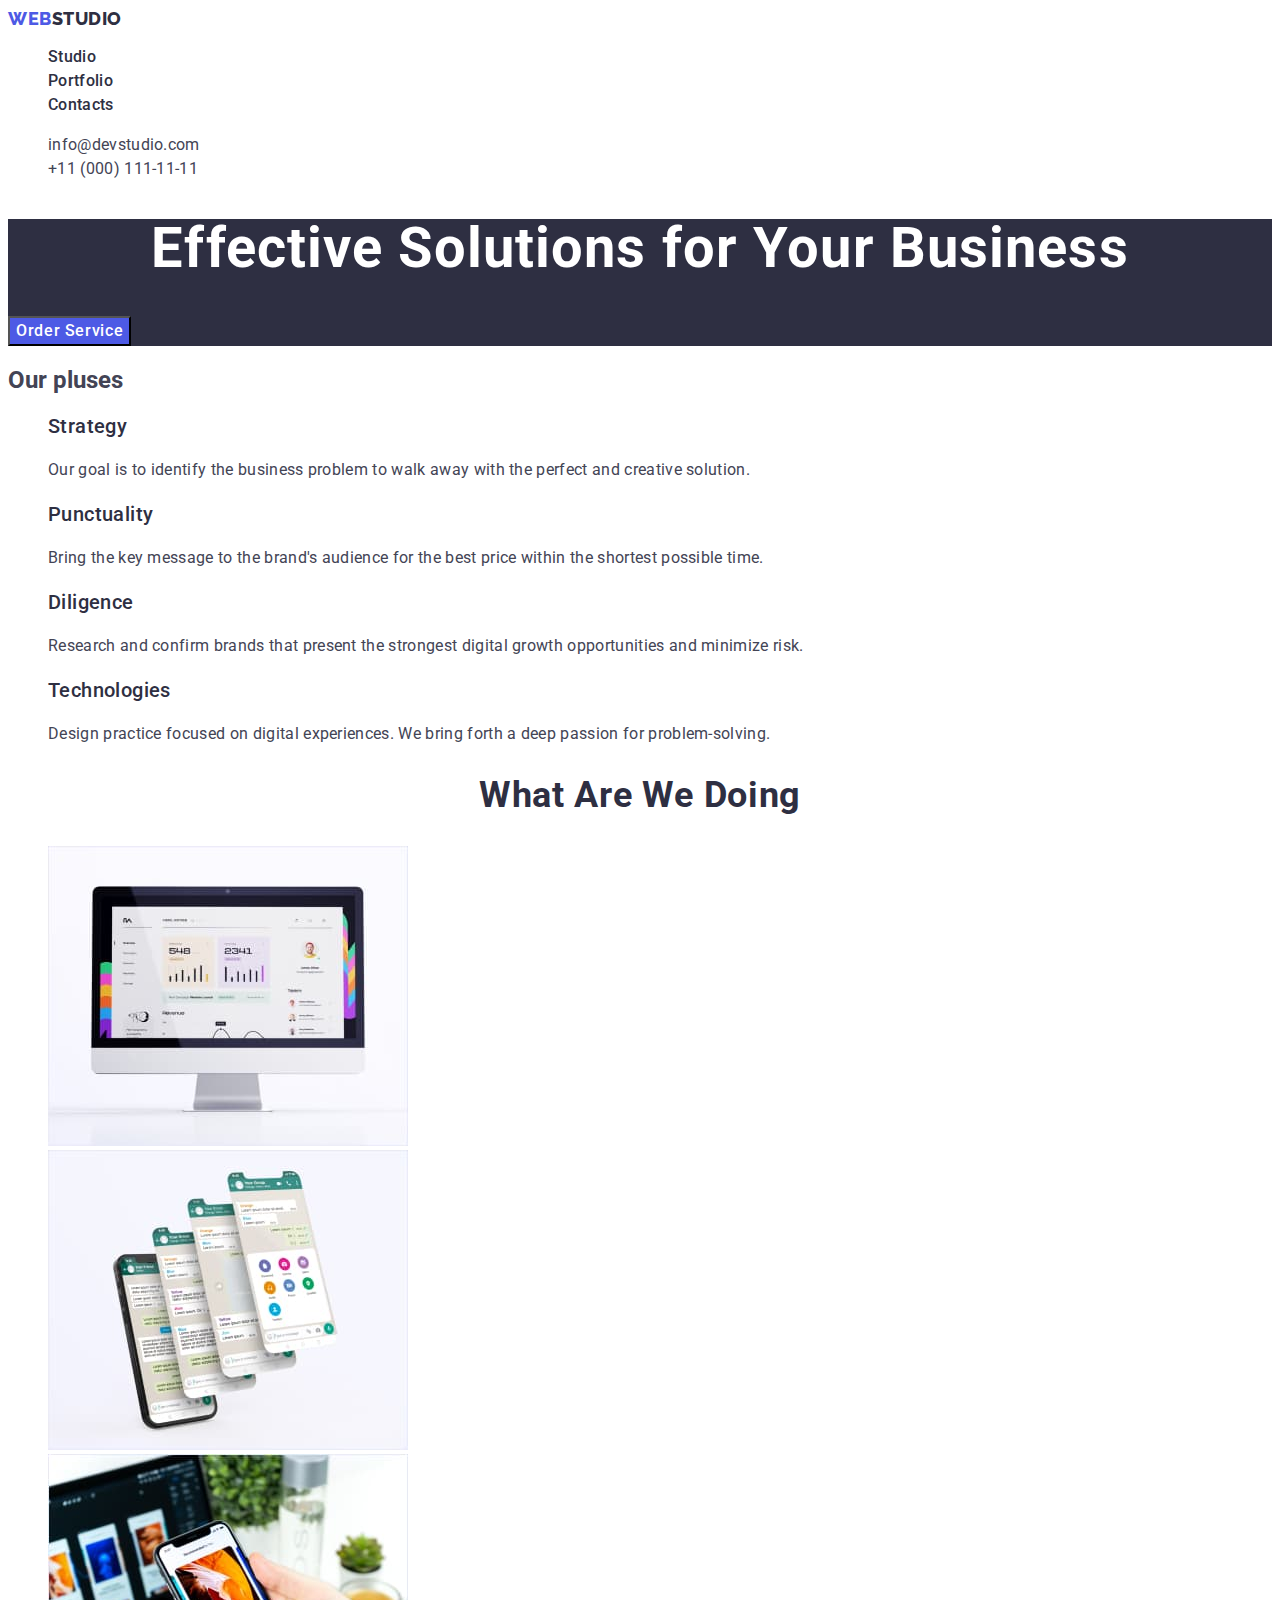
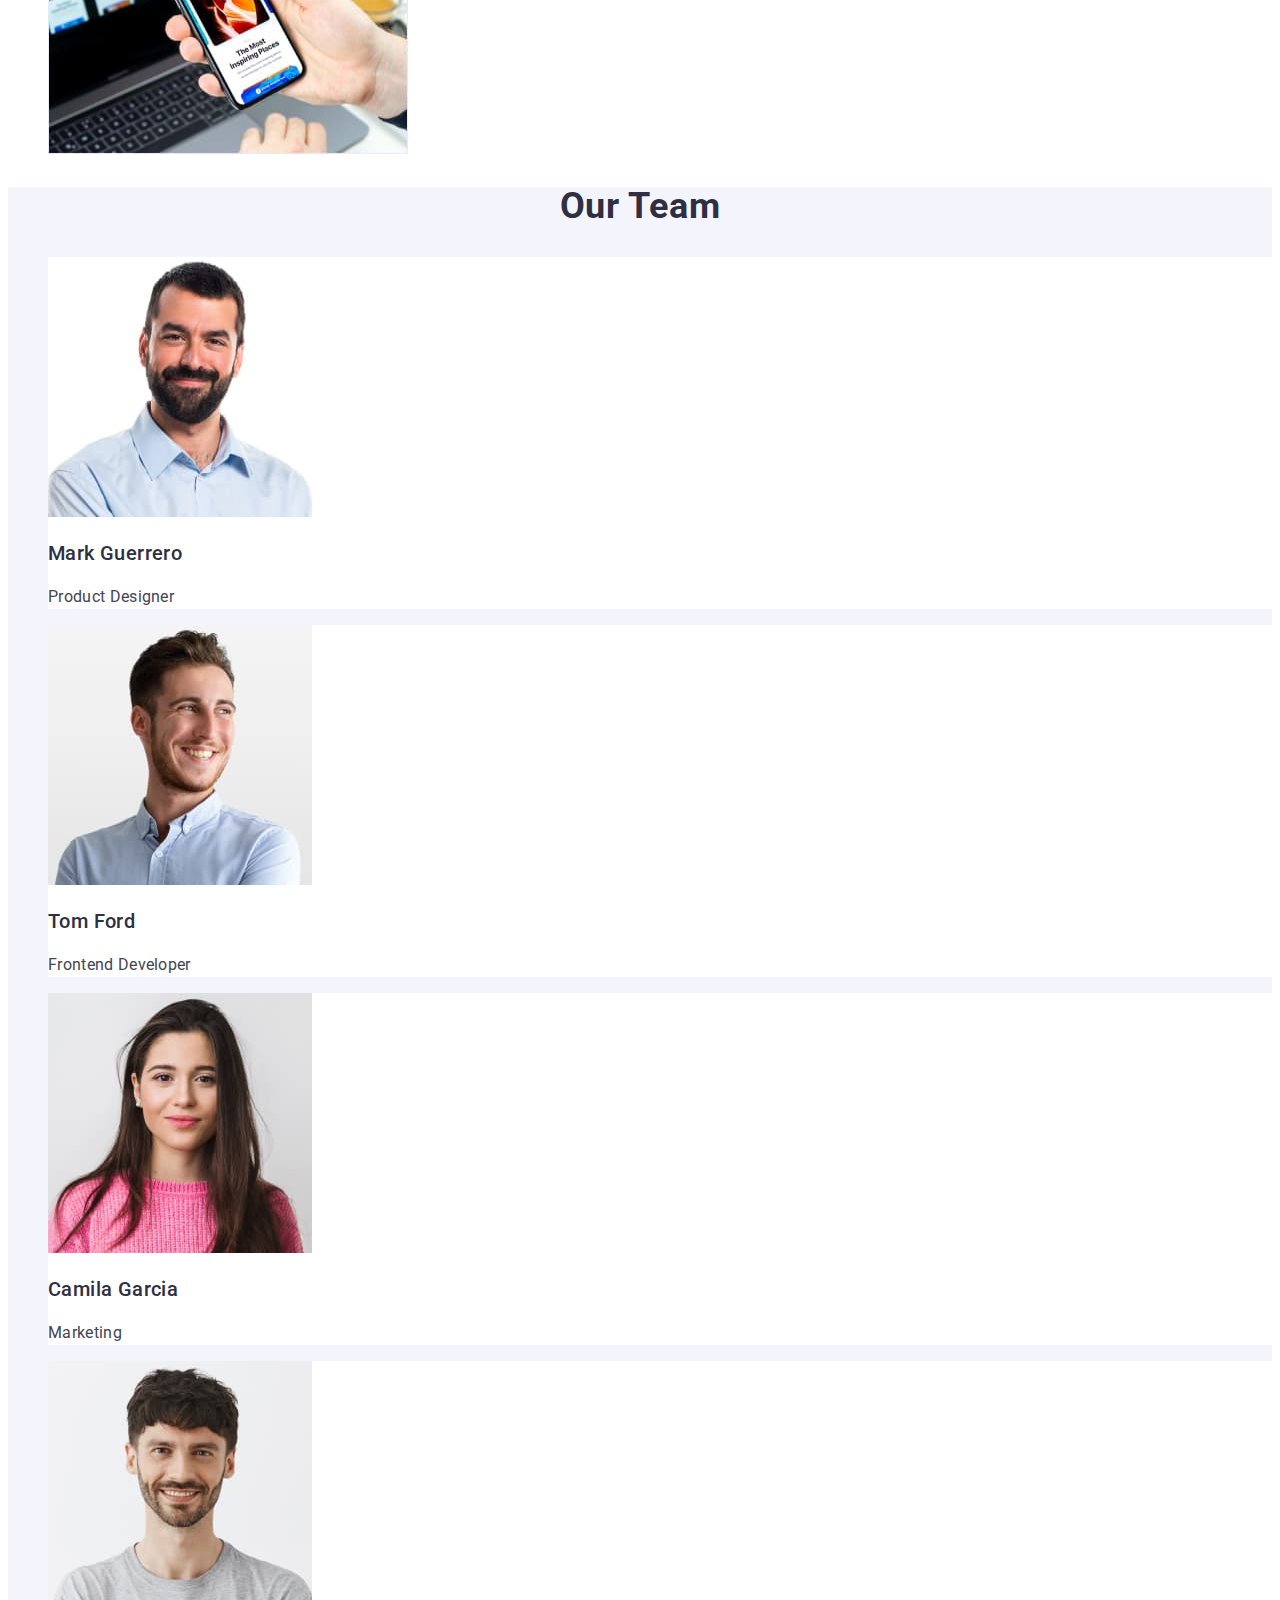
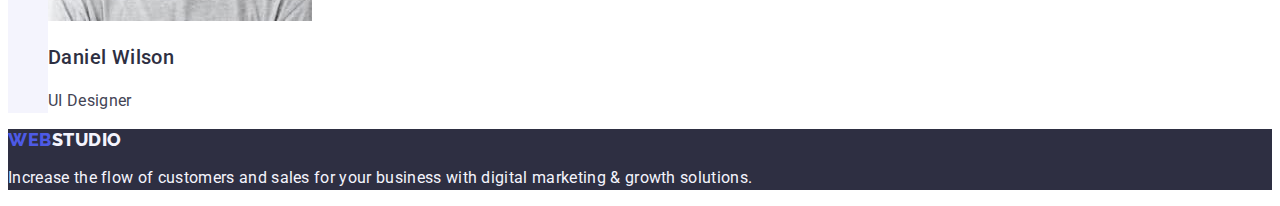
<file: index.html>
<!DOCTYPE html>
<html lang="en">
  <head>
    <meta charset="UTF-8" />
    <meta name="viewport" content="width=device-width, initial-scale=1.0" />
    <title>Document</title>
    <link rel="preconnect" href="https://fonts.googleapis.com">
<link rel="preconnect" href="https://fonts.gstatic.com" crossorigin>
<link href="https://fonts.googleapis.com/css2?family=Raleway:wght@800&family=Roboto:wght@400;500;700&display=swap" rel="stylesheet">
    <link href="./css/styles.css" rel="stylesheet" />
  </head>
  <body>
    <header>
      <nav>
        <a href="./index.html" class="web link"
          >Web<span class="studio">Studio</span></a
        >

        <ul class="list">
          <li><a href="./index.html" class="astudio link">Studio</a></li>
          <li><a href="./portfolio.html" class="astudio link">Portfolio</a></li>
          <li><a href="" class="astudio link">Contacts</a></li>
        </ul>
      </nav>
      <address class="address">
        <ul class="list">
          <li>
            <a href="mailto:info@devstudio.com" class="icontact link"
              >info@devstudio.com</a
            >
          </li>
          <li>
            <a href="tel:+110001111111" class="icontact link"
              >+11 (000) 111-11-11</a
            >
          </li>
        </ul>
      </address>
    </header>
    <main>
      <section class="presentation">
        <h1 class="solutions">Effective Solutions for Your Business</h1>
        <button type="button" class="service">Order Service</button>
      </section>
      <section>
        <h2>Our pluses</h2>
        <ul class="list">
          <li>
            <h3 class="strategy">Strategy</h3>
            <p class="problem">
              Our goal is to identify the business problem to walk away with the
              perfect and creative solution.
            </p>
          </li>
          <li>
            <h3 class="strategy">Punctuality</h3>
            <p class="problem">
              Bring the key message to the brand's audience for the best price
              within the shortest possible time.
            </p>
          </li>
          <li>
            <h3 class="strategy">Diligence</h3>
            <p class="problem">
              Research and confirm brands that present the strongest digital
              growth opportunities and minimize risk.
            </p>
          </li>
          <li>
            <h3 class="strategy">Technologies</h3>
            <p class="problem">
              Design practice focused on digital experiences. We bring forth a
              deep passion for problem-solving.
            </p>
          </li>
        </ul>
      </section>
      <section>
        <h2 class="responsibilities">What are we doing</h2>
        <ul class="list">
          <li>
            <img
              src="./images/img1.jpg"
              alt="Monitor"
              width="360"
              height="300"
            />
          </li>
          <li>
            <img
              src="./images/img2.jpg"
              alt="Smartphone's screen"
              width="360"
              height="300"
            />
          </li>
          <li>
            <img
              src="./images/img3.jpg"
              alt="Laptop and smartphone"
              width="360"
              height="300"
            />
          </li>
        </ul>
      </section>
      <section class="team">
        <h2 class="team_title">Our Team</h2>
        <ul class="list">
          <li class="item">
            <img
              src="./images/img4.jpg"
              alt="Mark Guerrero"
              width="264"
              height="260"
            />
            <h3 class="mark">Mark Guerrero</h3>
            <p class="designer">Product Designer</p>
          </li>
          <li class="item">
            <img
              src="./images/img5.jpg"
              alt="Tom Ford"
              width="264"
              height="260"
            />
            <h3 class="mark">Tom Ford</h3>
            <p class="designer">Frontend Developer</p>
          </li>
          <li class="item">
            <img
              src="./images/img6.jpg"
              alt="Camila Garcia"
              width="264"
              height="260"
            />
            <h3 class="mark">Camila Garcia</h3>
            <p class="designer">Marketing</p>
          </li>
          <li class="item">
            <img
              src="./images/img7.jpg"
              alt="Daniel Wilson"
              width="264"
              height="260"
            />
            <h3 class="mark">Daniel Wilson</h3>
            <p class="designer">UI Designer</p>
          </li>
        </ul>
      </section>
    </main>
    <footer class="pfooter">
      <a href="./index.html" class="logo link"
        >Web<span class="studio_i">Studio</span></a
      >
      <p class="i_footer_p">
        Increase the flow of customers and sales for your business with digital
        marketing & growth solutions.
      </p>
    </footer>
  </body>
</html>
</file>
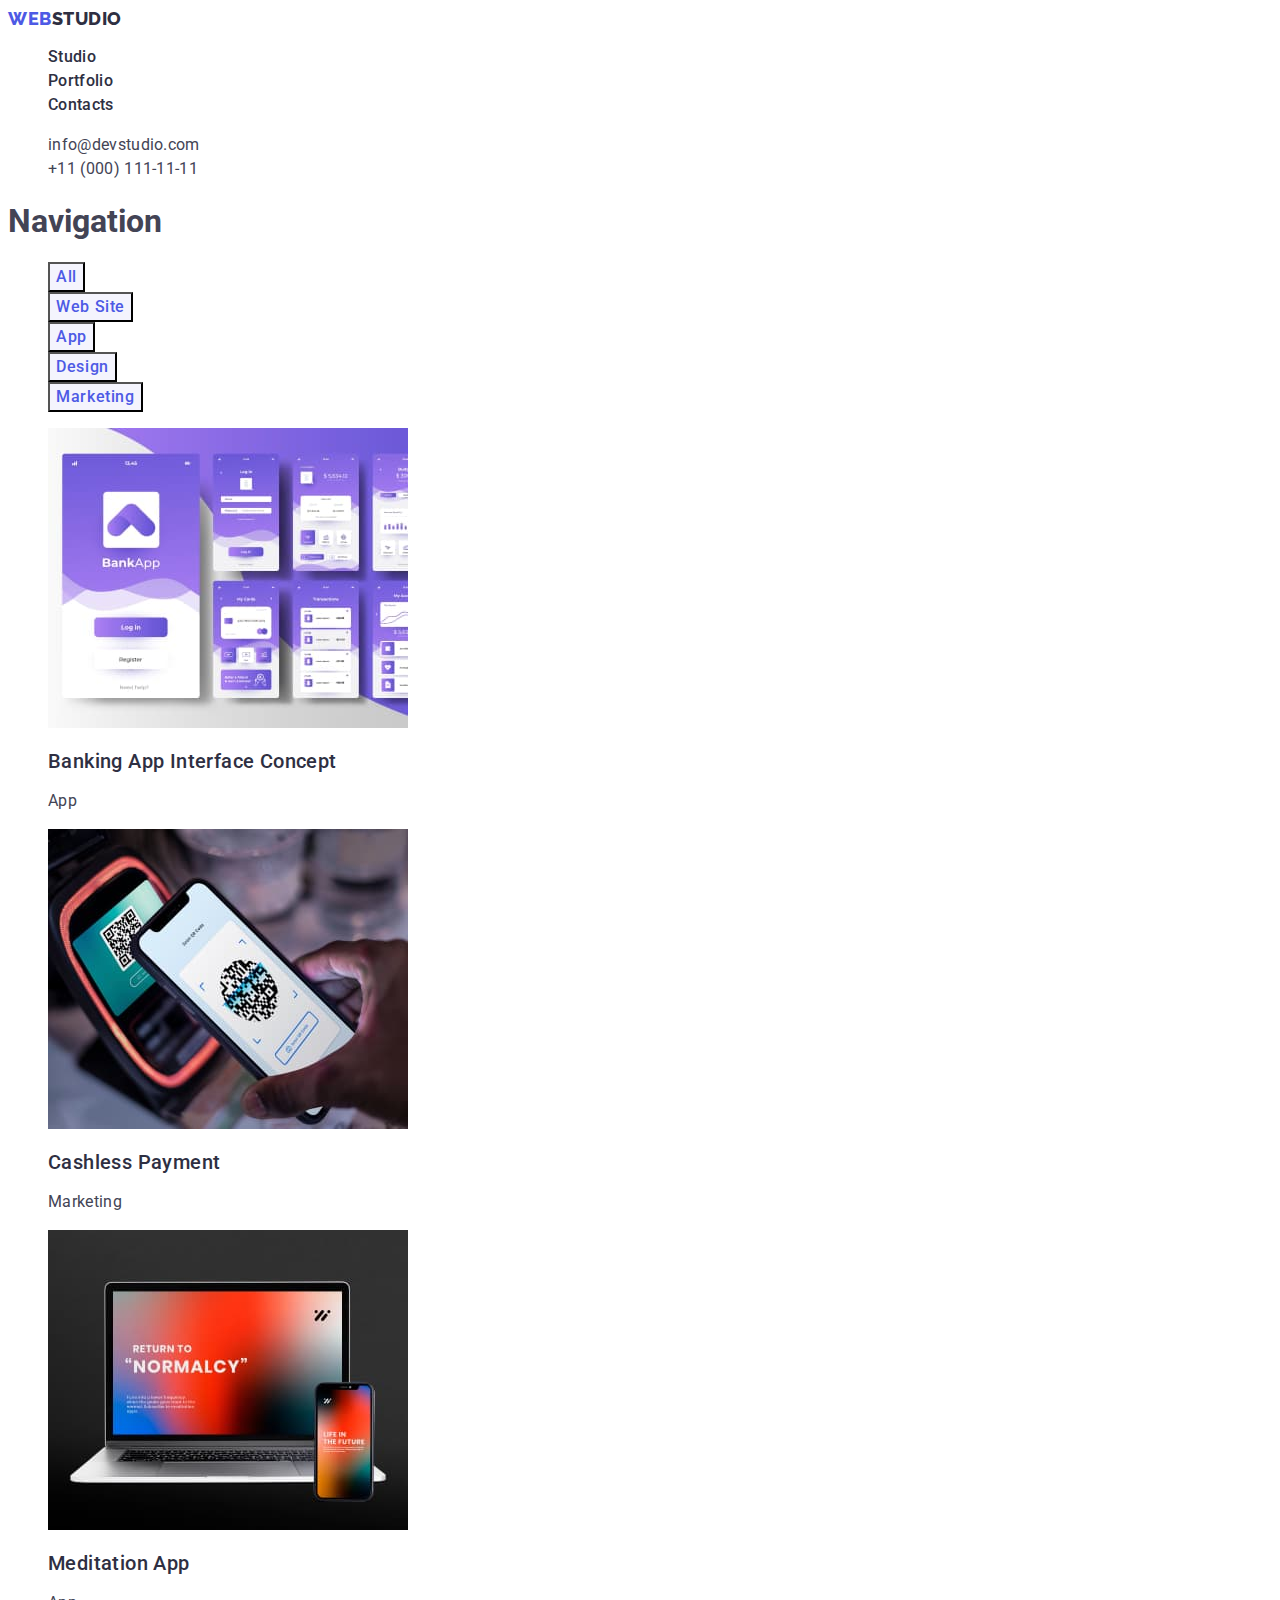
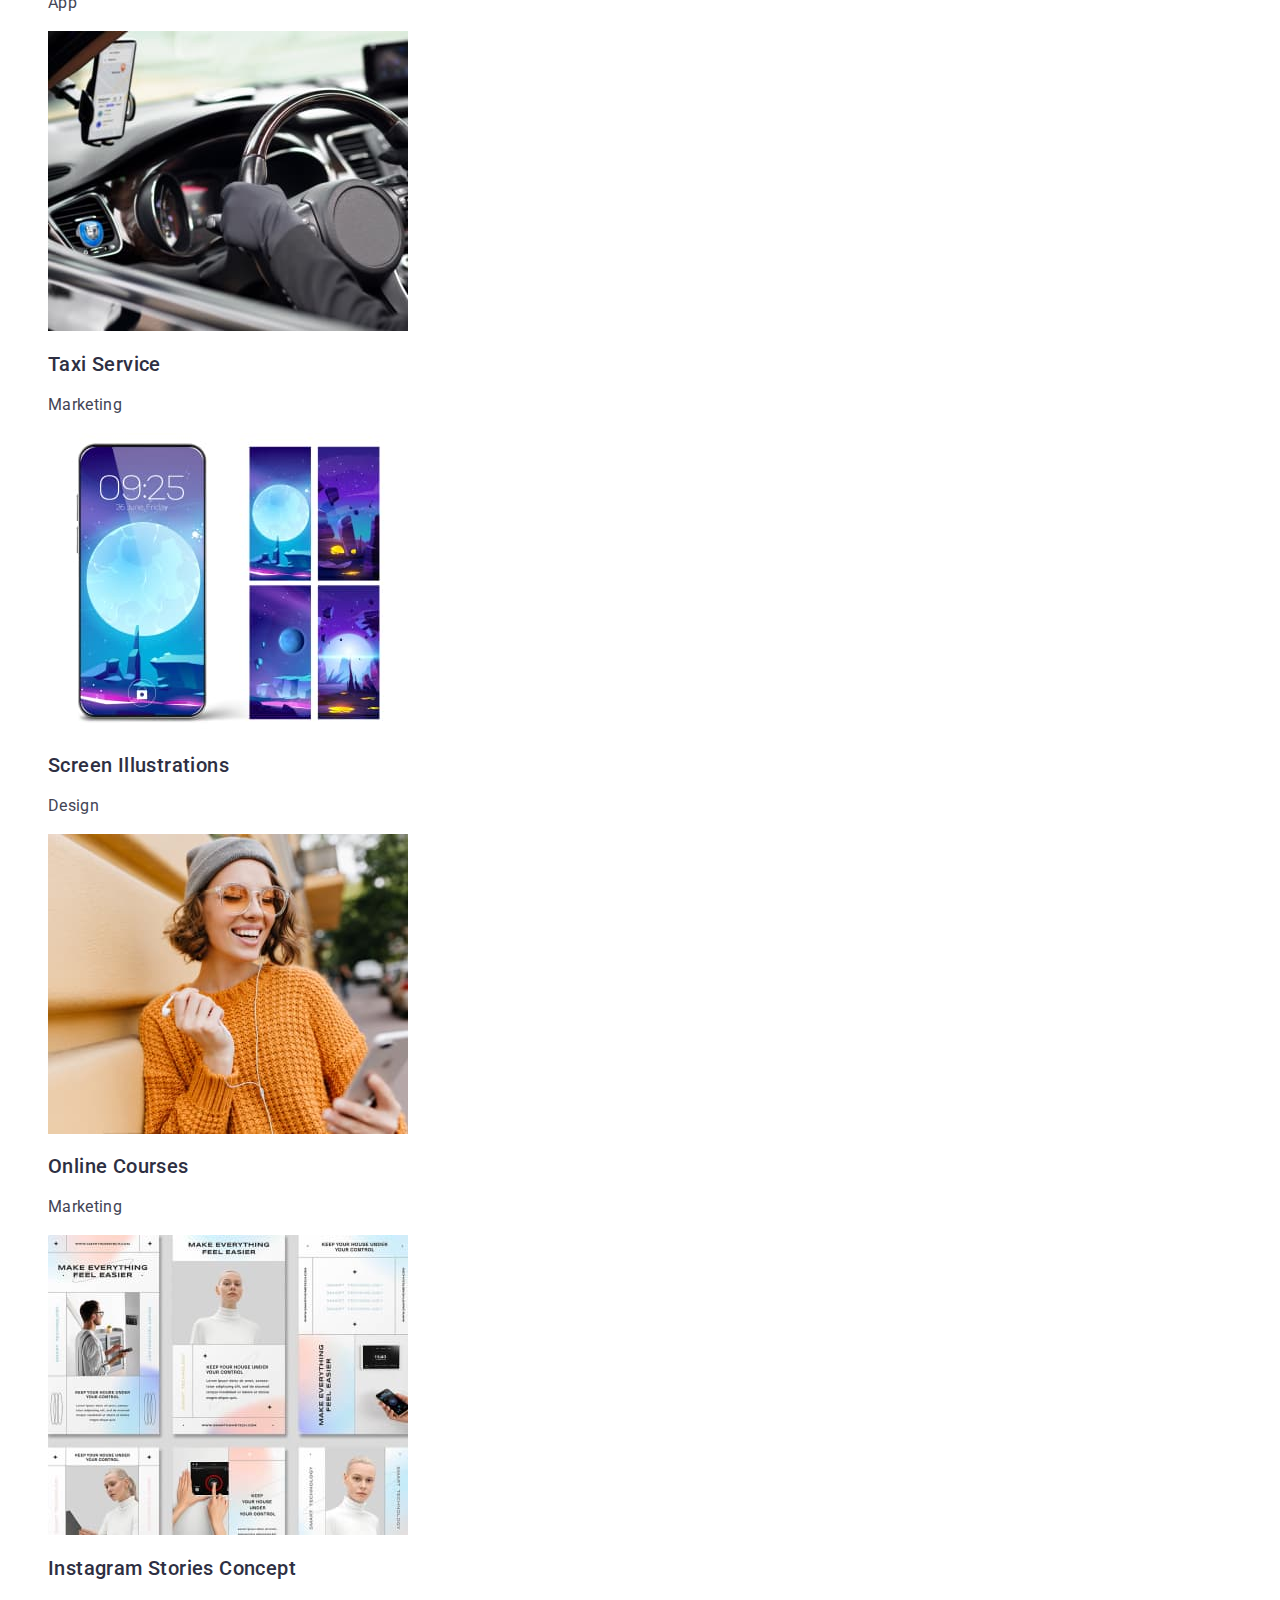
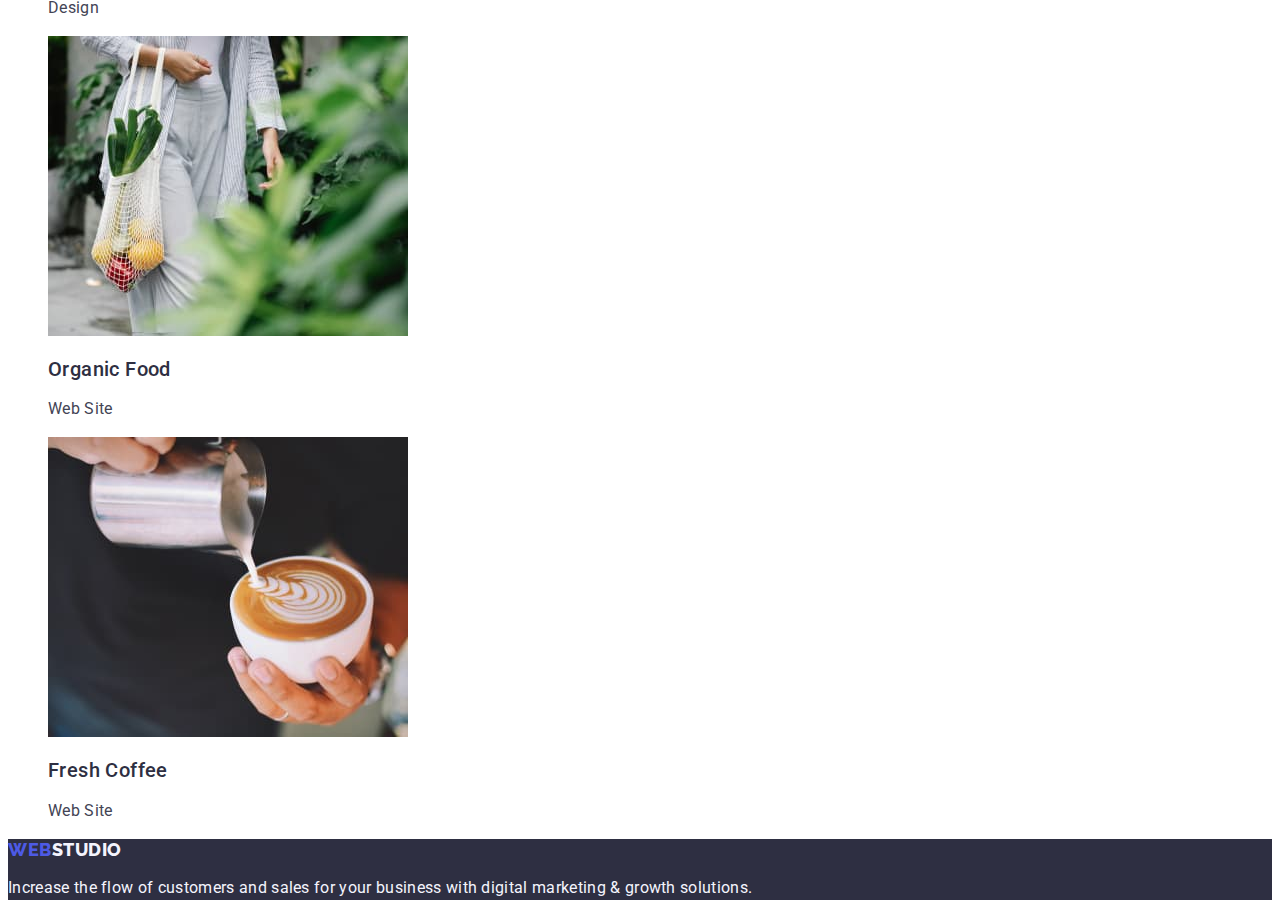
<file: portfolio.html>
<!DOCTYPE html>
<html lang="en">
  <head>
    <meta charset="UTF-8" />
    <meta name="viewport" content="width=device-width, initial-scale=1.0" />
    <title>Document</title>
    <link rel="preconnect" href="https://fonts.googleapis.com">
<link rel="preconnect" href="https://fonts.gstatic.com" crossorigin>
<link href="https://fonts.googleapis.com/css2?family=Raleway:wght@800&family=Roboto:wght@400;500;700&display=swap" rel="stylesheet">
    <link href="./css/styles.css" rel="stylesheet" />
  </head>
  <body>
    <header class="header">
      <nav>
        <a href="./portfolio.html" class="web link"
          >Web<span class="studio">Studio</span></a
        >
        <ul class="list">
          <li>
            <a href="./index.html" class="astudio link">Studio</a>
          </li>
          <li>
            <a href="./portfolio.html" class="astudio link">Portfolio</a>
          </li>
          <li><a href="" class="astudio link">Contacts</a></li>
        </ul>
      </nav>
      <address class="address">
        <ul class="list">
          <li>
            <a href="mailto:info@devstudio.com" class="icontact link"
              >info@devstudio.com</a
            >
          </li>
          <li>
            <a href="tel:+110001111111" class="icontact link"
              >+11 (000) 111-11-11</a
            >
          </li>
        </ul>
      </address>
    </header>
    <main>
      <section>
        <h1>Navigation</h1>
        <ul class="list">
          <li><button type="button" class="button">All</button></li>
          <li>
            <button type="button" class="button">Web Site</button>
          </li>
          <li><button type="button" class="button">App</button></li>
          <li><button type="button" class="button">Design</button></li>
          <li>
            <button type="button" class="button">Marketing</button>
          </li>
        </ul>
        <ul class="list">
          <li>
            <a href="" class="link">
              <img
                src="./images/img8.jpg"
                alt="Banking App Interface"
                width="360"
                height="300"
              />
              <h2 class="banking_app">Banking App Interface Concept</h2>
              <p class="app">App</p>
            </a>
          </li>
          <li>
            <a href="" class="link">
              <img
                src="./images/img9.jpg"
                alt="Cashless payment"
                width="360"
                height="300"
              />
              <h2 class="banking_app">Cashless Payment</h2>
              <p class="app">Marketing</p>
            </a>
          </li>
          <li>
            <a href="" class="link">
              <img
                src="./images/img10.jpg"
                alt="Meditation app"
                width="360"
                height="300"
              />
              <h2 class="banking_app">Meditation App</h2>
              <p class="app">App</p>
            </a>
          </li>
          <li>
            <a href="" class="link">
              <img
                src="./images/img11.jpg"
                alt="Car and driver"
                width="360"
                height="300"
              />
              <h2 class="banking_app">Taxi Service</h2>
              <p class="app">Marketing</p>
            </a>
          </li>
          <li>
            <a href="" class="link">
              <img
                src="./images/img12.jpg"
                alt="Smartphone"
                width="360"
                height="300"
              />
              <h2 class="banking_app">Screen Illustrations</h2>
              <p class="app">Design</p>
            </a>
          </li>
          <li>
            <a href="" class="link">
              <img
                src="./images/img13.jpg"
                alt="Woman with smartphone"
                width="360"
                height="300"
              />
              <h2 class="banking_app">Online Courses</h2>
              <p class="app">Marketing</p>
            </a>
          </li>
          <li>
            <a href="" class="link">
              <img
                src="./images/img14.jpg"
                alt="Instagram stories"
                width="360"
                height="300"
              />
              <h2 class="banking_app">Instagram Stories Concept</h2>
              <p class="app">Design</p>
            </a>
          </li>
          <li>
            <a href="" class="link">
              <img
                src="./images/img15.jpg"
                alt="Woman with bag"
                width="360"
                height="300"
              />
              <h2 class="banking_app">Organic Food</h2>
              <p class="app">Web Site</p>
            </a>
          </li>
          <li>
            <a href="" class="link">
              <img
                src="./images/img16.jpg"
                alt="Coffee and milk"
                width="360"
                height="300"
              />
              <h2 class="banking_app">Fresh Coffee</h2>
              <p class="app">Web Site</p>
            </a>
          </li>
        </ul>
      </section>
    </main>
    <footer class="pfooter">
      <a href="./index.html" class="logo link"
        >Web<span class="studio_i">Studio</span></a
      >

      <p class="i_footer_p">
        Increase the flow of customers and sales for your business with digital
        marketing & growth solutions.
      </p>
    </footer>
  </body>
</html>
</file>
<file: css/styles.css>
:root{--primary-color:#4d5ae5;;
--button-background-color:#F4F4FD;
--title-color:#2e2f42;
--section-color:#434455;
--white-color:#FFFFFF;
--focushover-color:#404bbf;}


body{font-family: "Roboto", sans-serif; color:#434455; background-color: var(--white-color)}

.web{font-family: "Raleway", sans-serif; font-weight: 800; font-size: 18px; line-height: 1.17; letter-spacing: 0.03em; text-transform: uppercase; color: var(--primary-color)}

.link{text-decoration: none;}

.studio {color: var(--title-color); }

.list{list-style: none}

.astudio{font-weight: 500; font-size: 16px; line-height: 1.5; letter-spacing: 0.02em; color: var(--title-color)}

.astudio:focus{color: var(--focushover-color);}

.astudio:hover{color: var(--focushover-color)}

.footerweb2{text-decoration: none}

.mailandtel{color: var(--section-color); font-family: "Roboto"; font-size: 16px; font-weight: 400; font-style: normal}

.presentation{background-color: var(--title-color); }

.solutions{line-height: 1.07; text-align: center; letter-spacing: 0.02em; color: var(--white-color); font-size: 56px;}

.service{background-color: var(--primary-color); color:var(--white-color); cursor: pointer; font-family: Roboto, sans-serif; font-weight: 500; font-size: 16px; line-height: 1.5; letter-spacing: 0.04em;}

.service:focus{background-color: var(--focushover-color);}

.service:hover{background-color: var(--focushover-color)}

.strategy{color:var(--title-color); font-weight: 500; font-size: 20px; line-height: 1.2; letter-spacing: 0.02em;}

.problem{color: var(--section-color);  font-size: 16px; line-height: 1.5; letter-spacing: 0.02em;}

.responsibilities{font-size: 36px; line-height: 1.11; text-align: center; letter-spacing: 0.02em; text-transform: capitalize; color: var(--title-color)}

.team{background-color: var(--button-background-color);}

.team_title{font-size: 36px; line-height: 1.11; text-align: center; letter-spacing: 0.02em; text-transform: capitalize; color: var(--title-color)}

.item{background-color:var(--white-color)}

.mark{font-weight: 500; font-size: 20px; line-height: 1.2; letter-spacing: 0.02em; color: var(--title-color)}

.designer{color:var(--section-color); font-size: 16px; line-height: 1.5; letter-spacing: 0.02em}

.studio_i{color: var(--button-background-color)}

.i_footer_p{line-height: 1.5; color: var(--button-background-color); letter-spacing: 0.02em}

.button{font-family: "Roboto", sans-serif; font-weight: 500; font-size: 16px; line-height: 1.5; letter-spacing: 0.04em; cursor: pointer;color: var(--primary-color);background-color: var(--button-background-color);}

.button:focus{color: var(--white-color); background-color: var(--focushover-color);}

.button:hover{color:var(--white-color); background-color: var(--focushover-color);}

.icontact{font-size: 16px; line-height: 1.5; letter-spacing: 0.02em; color: var(--section-color)}

.icontact:hover{color: var(--focushover-color)}

.icontact:focus{color: var(--focushover-color)}

.banking_app{font-weight: 500; font-size: 20px; line-height: 1.2; letter-spacing: 0.02em; color:var(--title-color)}

.app{font-size: 16px; line-height: 1.5; letter-spacing: 0.02em;color:var(--section-color) }

.pfooter{background-color: var(--title-color); }

.logo{font-family: "Raleway", sans-serif; font-weight: 800; font-size: 18px; line-height: 1.17; letter-spacing: 0.03em; text-transform: uppercase;color: var(--primary-color)}

.address{font-style:normal}
</file>
